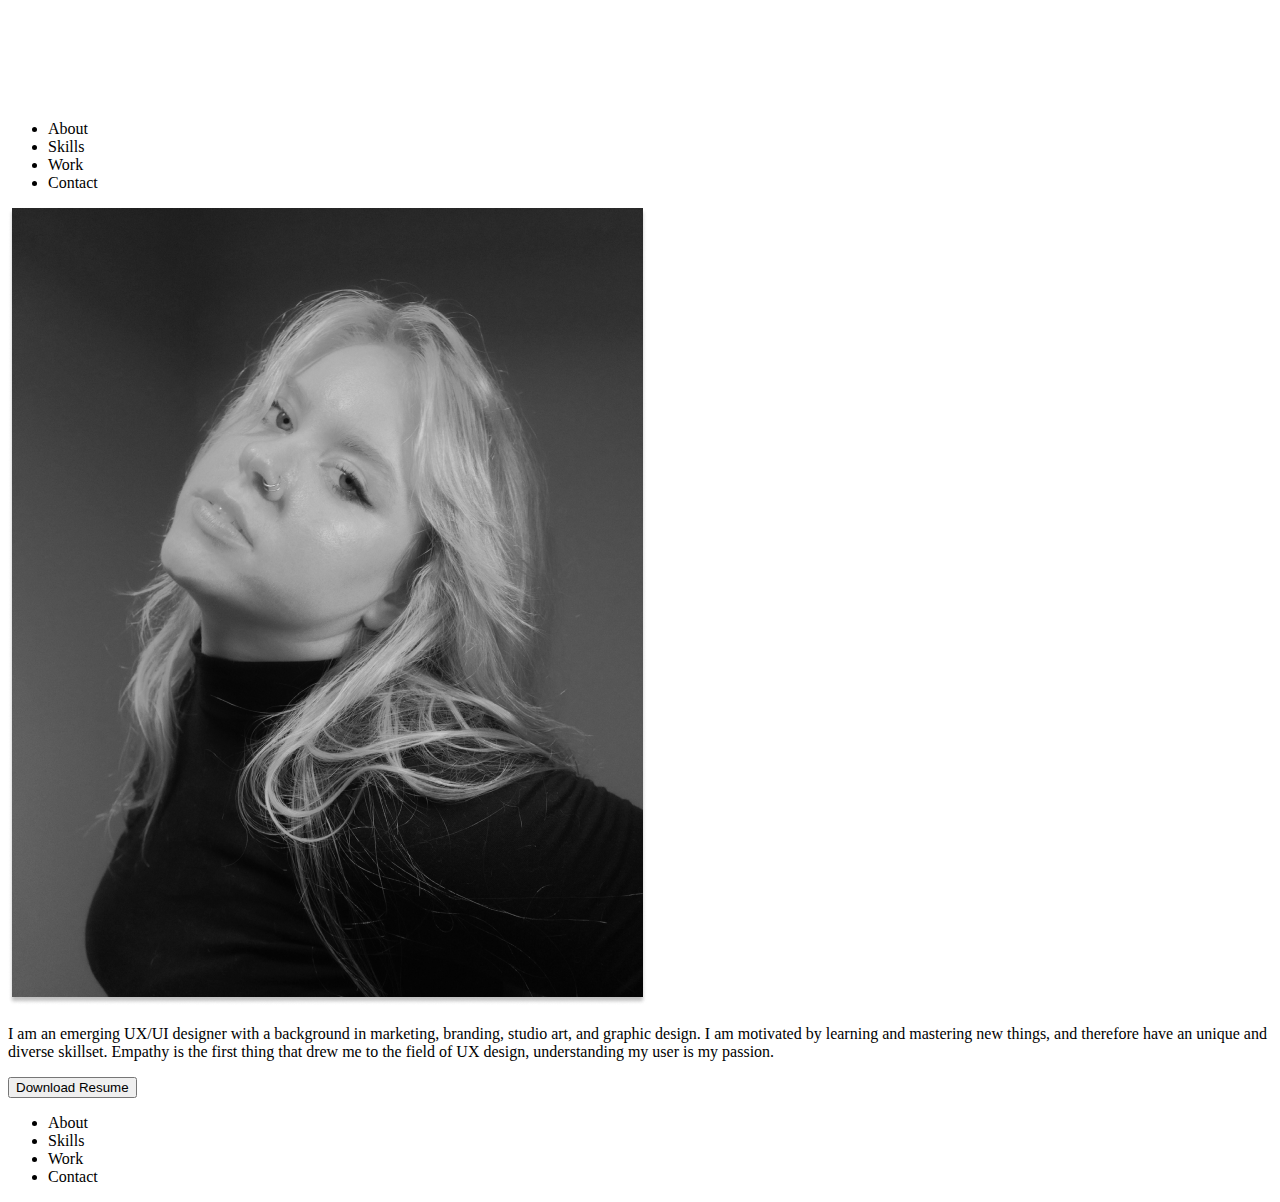
<file: index.html>
<!DOCTYPE html>

<htmL>
<head>
    <title> </title>
    <link rel="stlyesheet" href="css/style.css"/> 

</head>

<body>
<header class=nav> 

<div class= "inline-block logo">
    <img src="white CR logo.png">



<nav class="inline-block">
    <ul>

        <li class="inline-block"> About </li>
        <li class="inline-block"> Skills </li>
        <li class="inline-block"> Work </li>
        <li class="inline-block"> Contact </li>

    </ul>
</nav>
</div>
</header>

<section class="heroImg">
<div class=content>
<img src="bio pic 1.png">
<p> 
    I am an emerging UX/UI designer with a background in marketing, branding, studio art, and graphic design. I am motivated by learning and mastering new things, and therefore have an unique and diverse skillset. Empathy is the first thing that drew me to the field of UX design, understanding my user is my passion. 

</p>
<button> Download Resume </button>
</div>
</section>

<footer>
<ul>
    <li class="inline-block"> About </li>
    <li class="inline-block"> Skills </li>
    <li class="inline-block"> Work </li>
    <li class="inline-block"> Contact </li>
</ul>

</footer>
</body>





</html>
</file>
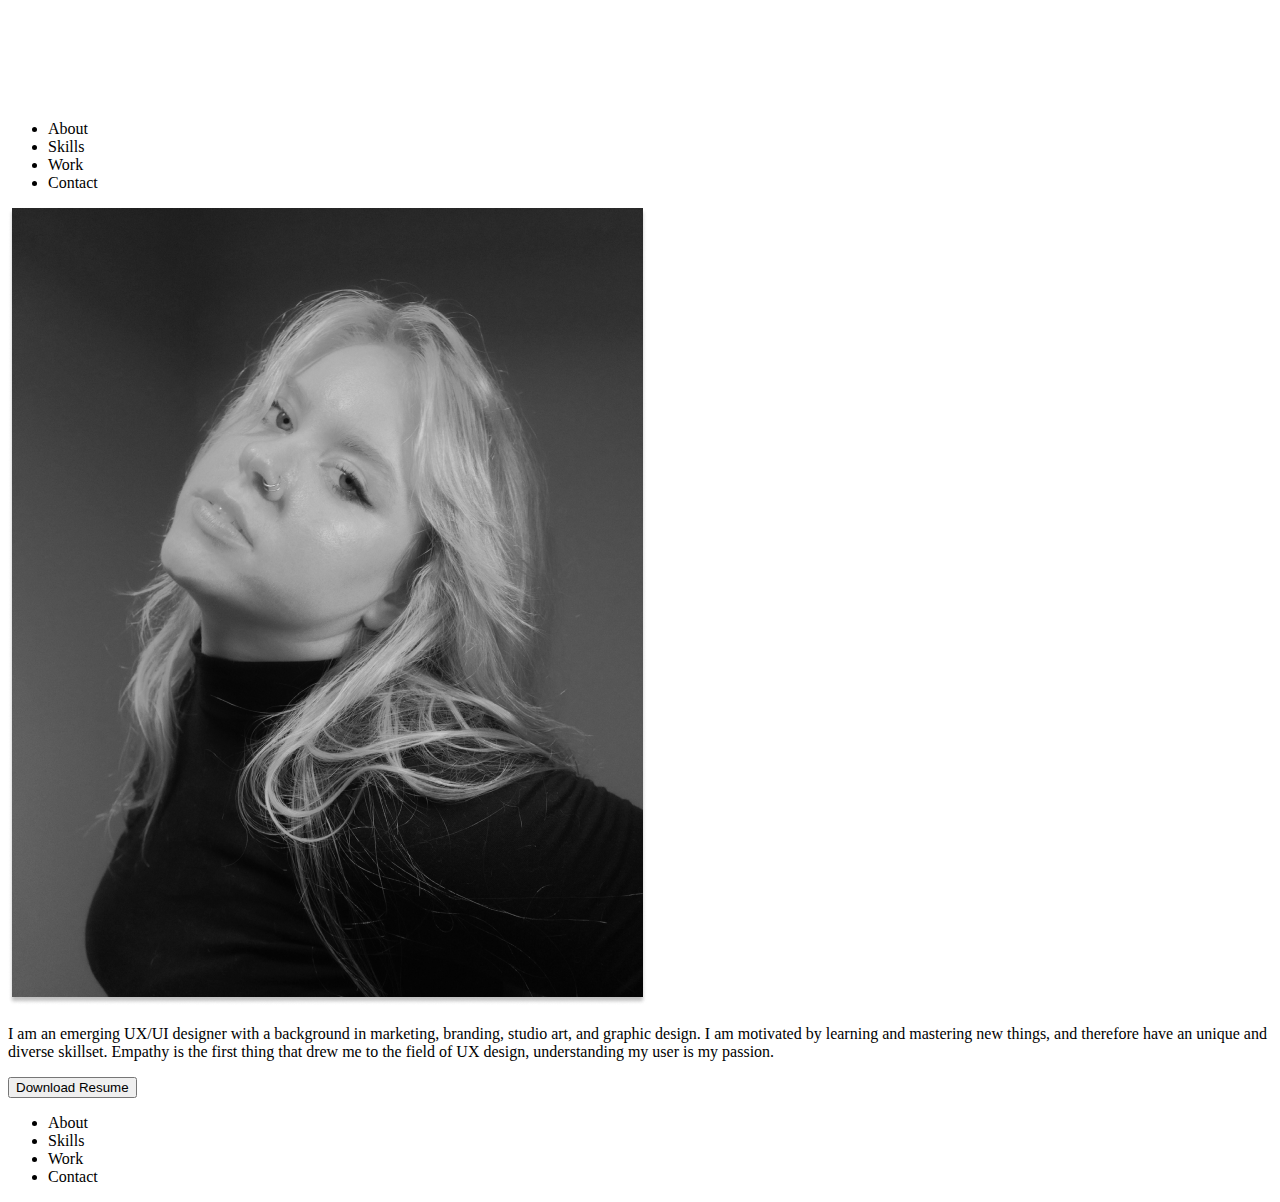
<file: <!DOCTYPE html>.html>
<!DOCTYPE html>

<htmL>
<head>
    <title> </title>
    <link rel="stlyesheet" href="style.css"/> 

</head>

<body>
<header class=nav> 

<div class= "inline-block logo">
    <img src="white CR logo.png">



<nav class="inline-block">
    <ul>

        <li class="inline-block"> About </li>
        <li class="inline-block"> Skills </li>
        <li class="inline-block"> Work </li>
        <li class="inline-block"> Contact </li>

    </ul>
</nav>
</div>
</header>

<section class="heroImg">
<div class=content>
<img src="bio pic 1.png">
<p> 
    I am an emerging UX/UI designer with a background in marketing, branding, studio art, and graphic design. I am motivated by learning and mastering new things, and therefore have an unique and diverse skillset. Empathy is the first thing that drew me to the field of UX design, understanding my user is my passion. 

</p>
<button> Download Resume </button>
</div>
</section>

<footer>
<ul>
    <li class="inline-block"> About </li>
    <li class="inline-block"> Skills </li>
    <li class="inline-block"> Work </li>
    <li class="inline-block"> Contact </li>
</ul>

</footer>
</body>





</html>
</file>
<file: css/style.css>
/* style.css*/


body {
    background-color: black;
}

.inline-block {
    display: inline-block;
    vertical-align: top;}


.logo {
    width: 23%;
    padding: 1%;
    text-align: center;
}

.nav{
    width: 73%;
    Padding: 1%;
}

.ul{
width: 50%;
margin-left: auto;

}

.heroImg{
    height: 600px;
    padding: 25px;
}

.content{
    width: 500px;
    margin: O auto;
}

.footer{
    background-color: #373738;

.ul{ 
    display: inline-block;
    vertical-align: top;}
}
</file>
